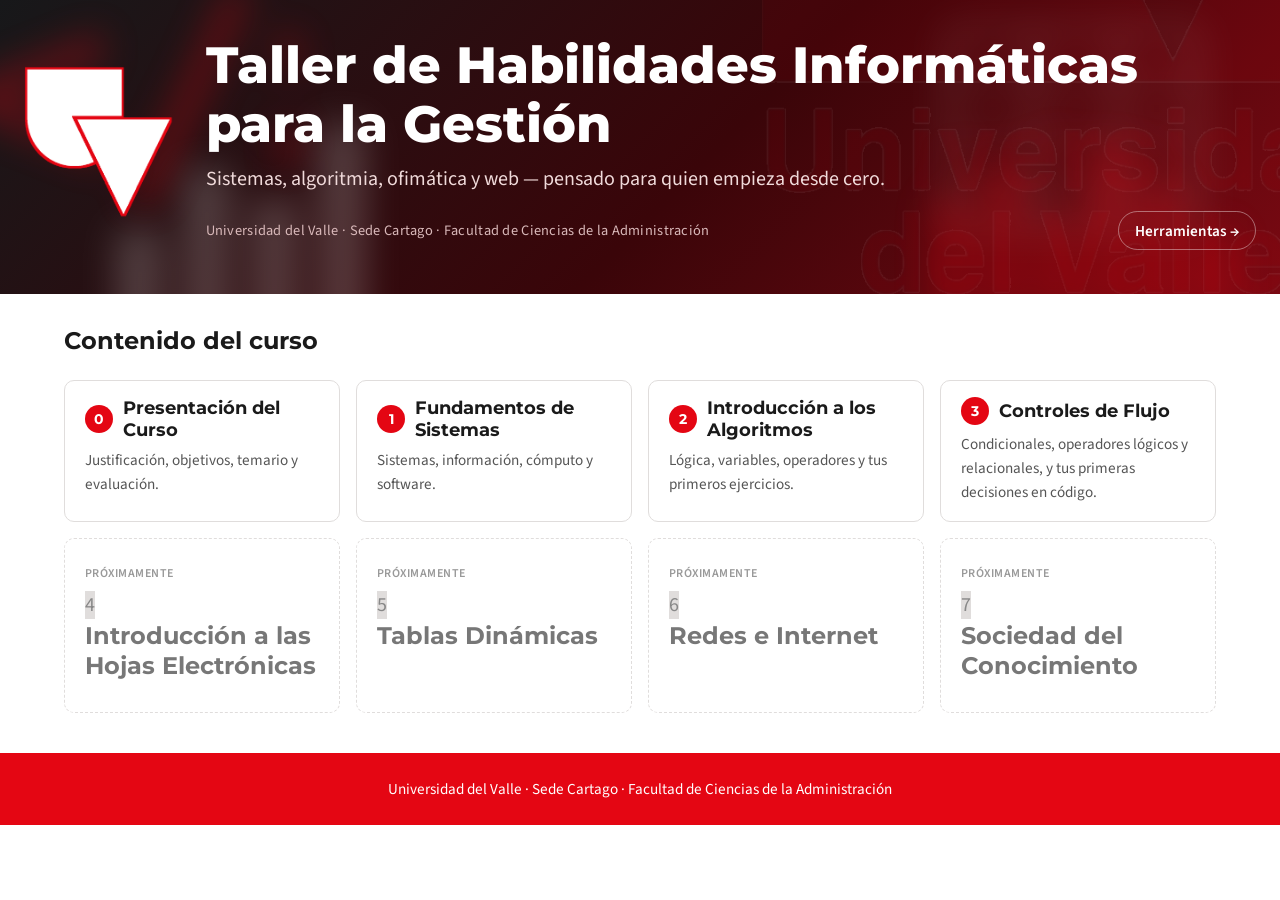
<file: index.html>
<!DOCTYPE html>
<html lang="es">
<head>
  <meta charset="UTF-8">
  <meta name="viewport" content="width=device-width, initial-scale=1.0">
  <title>Taller de Habilidades Informáticas para la Gestión</title>
  <link rel="stylesheet" href="assets/css/base.css">
  <link rel="stylesheet" href="assets/css/portada.css">
</head>
<body>

  <section class="hero">
    <div class="hero-fondo" aria-hidden="true">
      <img class="marca-agua" src="assets/img/logoUV_transparente.png" alt="">

      <svg class="forma forma-codigo" viewBox="0 0 200 200" xmlns="http://www.w3.org/2000/svg">
        <text x="0" y="140" font-family="ui-monospace, monospace" font-weight="700" font-size="150" fill="currentColor">&lt;/&gt;</text>
      </svg>

      <svg class="forma forma-hoja" viewBox="0 0 200 160" xmlns="http://www.w3.org/2000/svg">
        <rect x="5" y="5" width="190" height="150" rx="6" fill="none" stroke="currentColor" stroke-width="6"/>
        <line x1="5" y1="45" x2="195" y2="45" stroke="currentColor" stroke-width="5"/>
        <line x1="5" y1="85" x2="195" y2="85" stroke="currentColor" stroke-width="5"/>
        <line x1="5" y1="125" x2="195" y2="125" stroke="currentColor" stroke-width="5"/>
        <line x1="70" y1="5" x2="70" y2="155" stroke="currentColor" stroke-width="5"/>
        <line x1="135" y1="5" x2="135" y2="155" stroke="currentColor" stroke-width="5"/>
      </svg>

      <svg class="forma forma-datos" viewBox="0 0 200 160" xmlns="http://www.w3.org/2000/svg">
        <rect x="10" y="90" width="30" height="70" fill="currentColor"/>
        <rect x="55" y="50" width="30" height="110" fill="currentColor"/>
        <rect x="100" y="70" width="30" height="90" fill="currentColor"/>
        <rect x="145" y="20" width="30" height="140" fill="currentColor"/>
      </svg>

      <svg class="forma forma-ciudad" viewBox="0 0 400 180" xmlns="http://www.w3.org/2000/svg">
        <rect x="10" y="70" width="40" height="110" fill="currentColor"/>
        <rect x="60" y="40" width="40" height="140" fill="currentColor"/>
        <rect x="110" y="90" width="40" height="90" fill="currentColor"/>
        <rect x="160" y="20" width="40" height="160" fill="currentColor"/>
        <rect x="210" y="60" width="40" height="120" fill="currentColor"/>
        <rect x="260" y="100" width="40" height="80" fill="currentColor"/>
        <circle cx="30" cy="30" r="6" fill="currentColor"/>
        <circle cx="130" cy="15" r="6" fill="currentColor"/>
        <circle cx="230" cy="30" r="6" fill="currentColor"/>
        <line x1="30" y1="30" x2="130" y2="15" stroke="currentColor" stroke-width="2"/>
        <line x1="130" y1="15" x2="230" y2="30" stroke="currentColor" stroke-width="2"/>
      </svg>
    </div>

    <div class="hero-contenido">
      <img class="logo-inicio" src="assets/img/logoUV_silueta.png" alt="Universidad del Valle">
      <div class="hero-texto">
        <h1>Taller de Habilidades Informáticas para la Gestión</h1>
        <p class="subtitulo">Sistemas, algoritmia, ofimática y web — pensado para quien empieza desde cero.</p>
        <div class="fila-institucion">
          <p class="institucion">Universidad del Valle · Sede Cartago · Facultad de Ciencias de la Administración</p>
          <a class="enlace-herramientas" href="herramientas/index.html">Herramientas &rarr;</a>
        </div>
      </div>
    </div>
  </section>

  <section class="modulos-seccion">
    <h2>Contenido del curso</h2>
    <div class="rejilla-modulos">
      <a class="tarjeta-modulo" href="modulos/00-presentacion/index.html">
        <div class="fila-titulo">
          <span class="numero-modulo">0</span>
          <h3>Presentación del Curso</h3>
        </div>
        <p>Justificación, objetivos, temario y evaluación.</p>
      </a>
      <a class="tarjeta-modulo" href="modulos/01-fundamentos/index.html">
        <div class="fila-titulo">
          <span class="numero-modulo">1</span>
          <h3>Fundamentos de Sistemas</h3>
        </div>
        <p>Sistemas, información, cómputo y software.</p>
      </a>
      <a class="tarjeta-modulo" href="modulos/02-algoritmia/index.html">
        <div class="fila-titulo">
          <span class="numero-modulo">2</span>
          <h3>Introducción a los Algoritmos</h3>
        </div>
        <p>Lógica, variables, operadores y tus primeros ejercicios.</p>
      </a>
      <a class="tarjeta-modulo" href="modulos/03-controles-flujo/index.html">
        <div class="fila-titulo">
          <span class="numero-modulo">3</span>
          <h3>Controles de Flujo</h3>
        </div>
        <p>Condicionales, operadores lógicos y relacionales, y tus primeras decisiones en código.</p>
      </a>
      <div class="tarjeta-modulo-proximamente">
        <span class="etiqueta-proximamente">Próximamente</span>
        <div class="fila-titulo">
          <span class="numero-modulo">4</span>
          <h3>Introducción a las Hojas Electrónicas</h3>
        </div>
      </div>
      <div class="tarjeta-modulo-proximamente">
        <span class="etiqueta-proximamente">Próximamente</span>
        <div class="fila-titulo">
          <span class="numero-modulo">5</span>
          <h3>Tablas Dinámicas</h3>
        </div>
      </div>
      <div class="tarjeta-modulo-proximamente">
        <span class="etiqueta-proximamente">Próximamente</span>
        <div class="fila-titulo">
          <span class="numero-modulo">6</span>
          <h3>Redes e Internet</h3>
        </div>
      </div>
      <div class="tarjeta-modulo-proximamente">
        <span class="etiqueta-proximamente">Próximamente</span>
        <div class="fila-titulo">
          <span class="numero-modulo">7</span>
          <h3>Sociedad del Conocimiento</h3>
        </div>
      </div>
      <!-- Los próximos módulos se agregan aquí como nuevas tarjetas -->
    </div>
  </section>

  <footer class="footer-institucional">
    <div class="contenedor">
      Universidad del Valle · Sede Cartago · Facultad de Ciencias de la Administración
    </div>
  </footer>

</body>
</html>
</file>
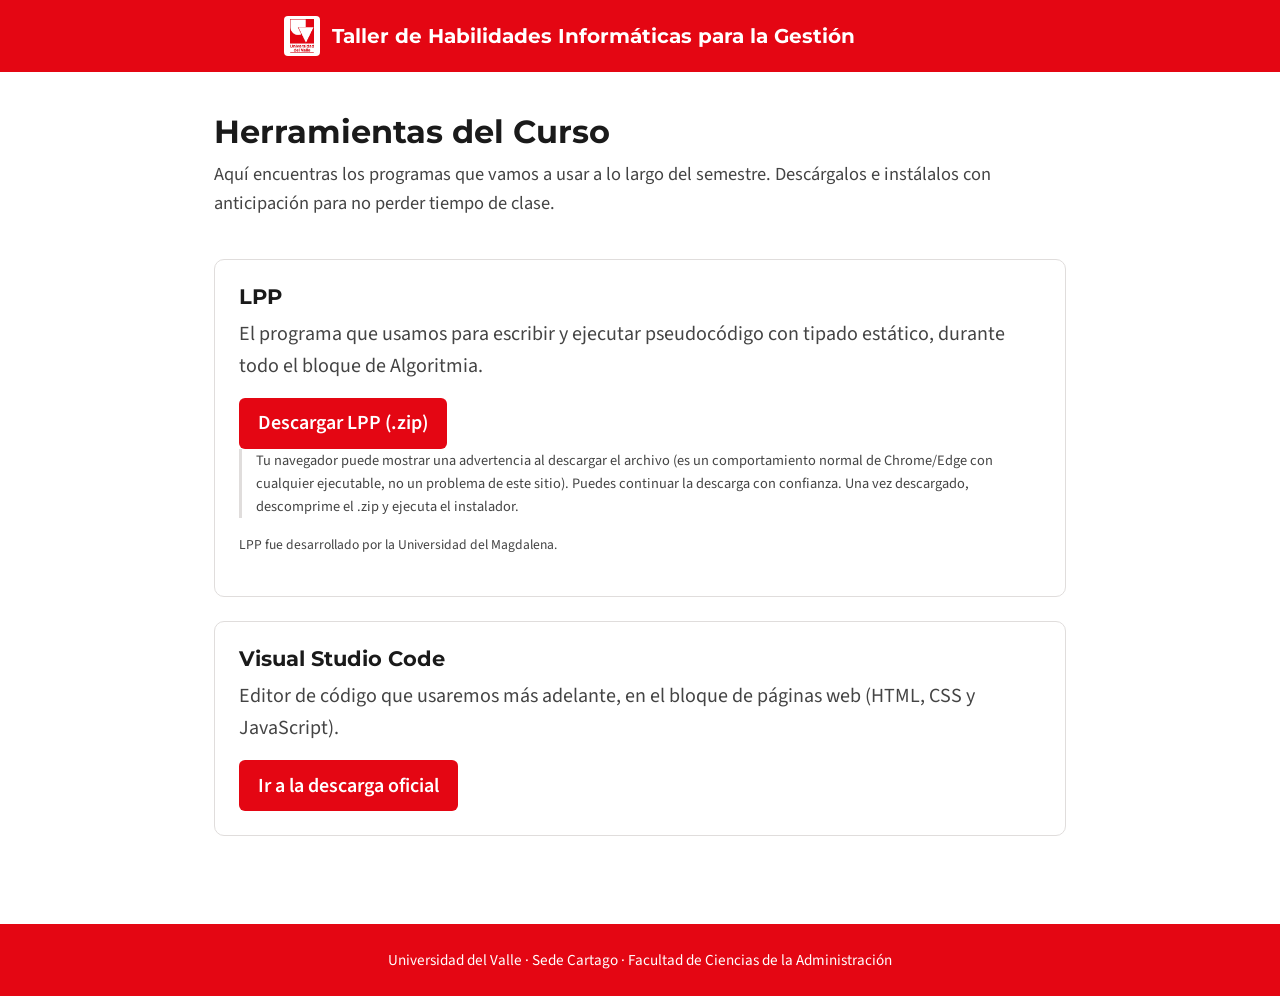
<file: herramientas/index.html>
<!DOCTYPE html>
<html lang="es">
<head>
  <meta charset="UTF-8">
  <meta name="viewport" content="width=device-width, initial-scale=1.0">
  <title>Herramientas · Taller de Habilidades Informáticas</title>
  <link rel="stylesheet" href="../assets/css/base.css">
  <link rel="stylesheet" href="../assets/css/herramientas.css">
</head>
<body>

  <header class="header-herramientas">
    <div class="contenedor">
      <a class="marca" href="../index.html">
        <img class="logo" src="../assets/img/logoUV_Oficial_Rojo.jpg" alt="Universidad del Valle">
        <span>Taller de Habilidades Informáticas para la Gestión</span>
      </a>
    </div>
  </header>

  <main class="herramientas">
    <h1>Herramientas del Curso</h1>
    <p class="intro">Aquí encuentras los programas que vamos a usar a lo largo del semestre. Descárgalos e instálalos con anticipación para no perder tiempo de clase.</p>

    <div class="tarjeta-herramienta">
      <h2>LPP</h2>
      <p>El programa que usamos para escribir y ejecutar pseudocódigo con tipado estático, durante todo el bloque de Algoritmia.</p>
      <a class="boton-descarga" href="../herramientas/LPP.zip" download>Descargar LPP (.zip)</a>
      <p class="nota-herramienta">
        Tu navegador puede mostrar una advertencia al descargar el archivo (es un comportamiento normal de Chrome/Edge con cualquier ejecutable, no un problema de este sitio). Puedes continuar la descarga con confianza. Una vez descargado, descomprime el .zip y ejecuta el instalador.
      </p>
      <p class="credito-herramienta">LPP fue desarrollado por la Universidad del Magdalena.</p>
    </div>

    <div class="tarjeta-herramienta">
      <h2>Visual Studio Code</h2>
      <p>Editor de código que usaremos más adelante, en el bloque de páginas web (HTML, CSS y JavaScript).</p>
      <a class="boton-descarga" href="https://code.visualstudio.com/download" target="_blank" rel="noopener">Ir a la descarga oficial</a>
    </div>

    <!-- Próximas herramientas (Excel, navegadores, etc.) se agregan aquí como nuevas .tarjeta-herramienta -->
  </main>

  <footer class="footer-institucional" style="background: var(--color-rojo); color:#fff; padding:1.5rem 0; text-align:center; font-size:0.95rem;">
    Universidad del Valle · Sede Cartago · Facultad de Ciencias de la Administración
  </footer>

</body>
</html>
</file>
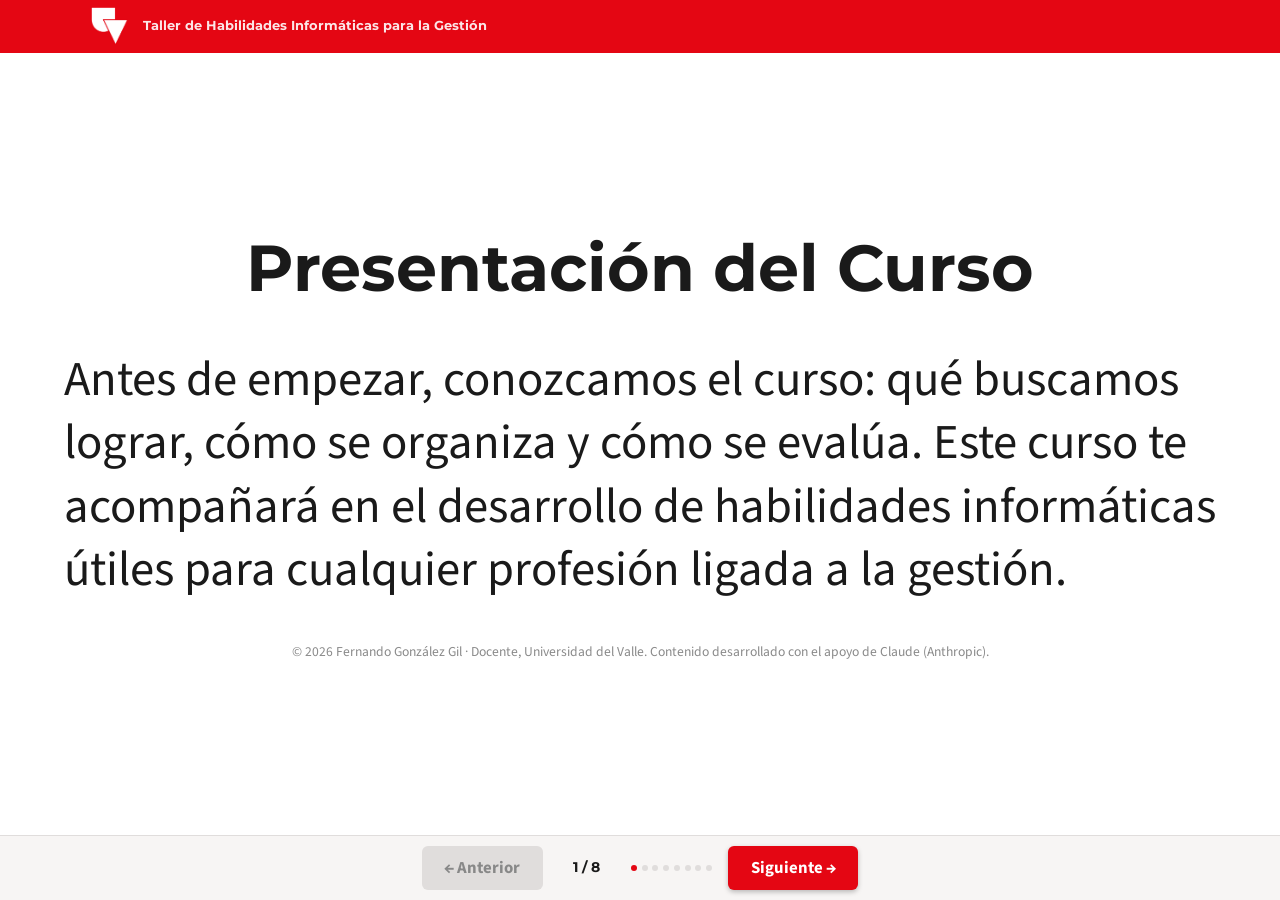
<file: modulos/00-presentacion/index.html>
<!DOCTYPE html>
<html lang="es">
<head>
  <meta charset="UTF-8">
  <meta name="viewport" content="width=device-width, initial-scale=1.0">
  <title>Presentación del Curso · Taller de Habilidades Informáticas</title>
  <link rel="stylesheet" href="../../assets/css/base.css">
  <link rel="stylesheet" href="../../assets/css/components.css">
  <link rel="stylesheet" href="../../assets/css/diapositivas.css">
</head>
<body>

  <header class="header-institucional">
    <div class="contenedor">
      <a class="marca" href="../../index.html">
        <img class="logo" src="../../assets/img/logoUV_silueta.png" alt="Universidad del Valle">
        <span class="nombre-curso">Taller de Habilidades Informáticas para la Gestión</span>
      </a>
    </div>
  </header>

  <div class="escenario">
    <!-- Las diapositivas se insertan aquí dinámicamente -->
  </div>

  <div class="barra-navegacion-contenedor">
    <!-- La barra de navegación (profundizar/anterior/siguiente/puntos) se inserta aquí -->
  </div>

  <script src="../../assets/js/core/motor-diapositivas.js"></script>
</body>
</html>
</file>
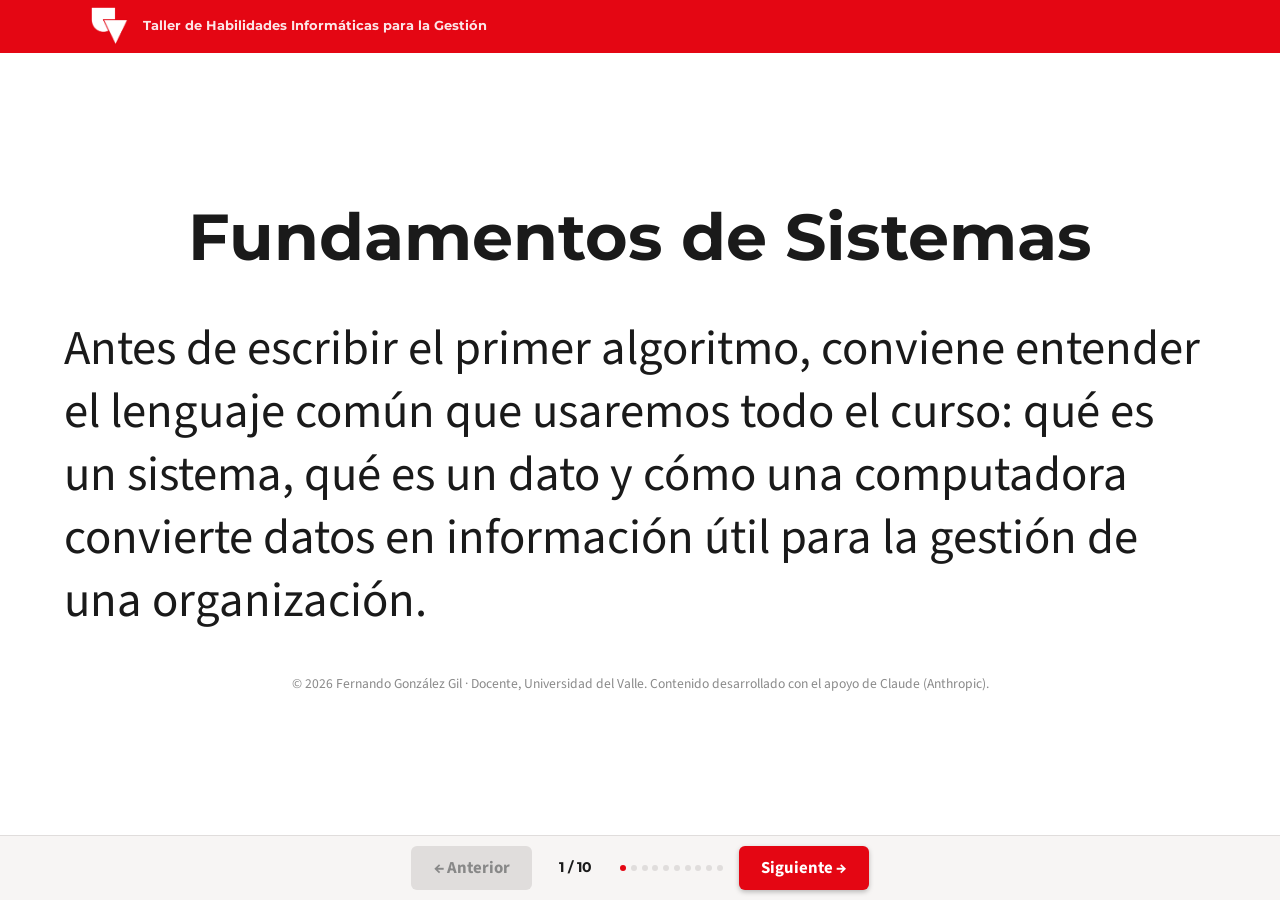
<file: modulos/01-fundamentos/index.html>
<!DOCTYPE html>
<html lang="es">
<head>
  <meta charset="UTF-8">
  <meta name="viewport" content="width=device-width, initial-scale=1.0">
  <title>Fundamentos de Sistemas · Taller de Habilidades Informáticas</title>
  <link rel="stylesheet" href="../../assets/css/base.css">
  <link rel="stylesheet" href="../../assets/css/components.css">
  <link rel="stylesheet" href="../../assets/css/diapositivas.css">
</head>
<body>

  <header class="header-institucional">
    <div class="contenedor">
      <a class="marca" href="../../index.html">
        <img class="logo" src="../../assets/img/logoUV_silueta.png" alt="Universidad del Valle">
        <span class="nombre-curso">Taller de Habilidades Informáticas para la Gestión</span>
      </a>
    </div>
  </header>

  <div class="escenario">
    <!-- Las diapositivas se insertan aquí dinámicamente -->
  </div>

  <div class="barra-navegacion-contenedor">
    <!-- La barra de navegación (profundizar/anterior/siguiente/puntos) se inserta aquí -->
  </div>

  <script src="../../assets/js/core/motor-diapositivas.js"></script>
</body>
</html>
</file>
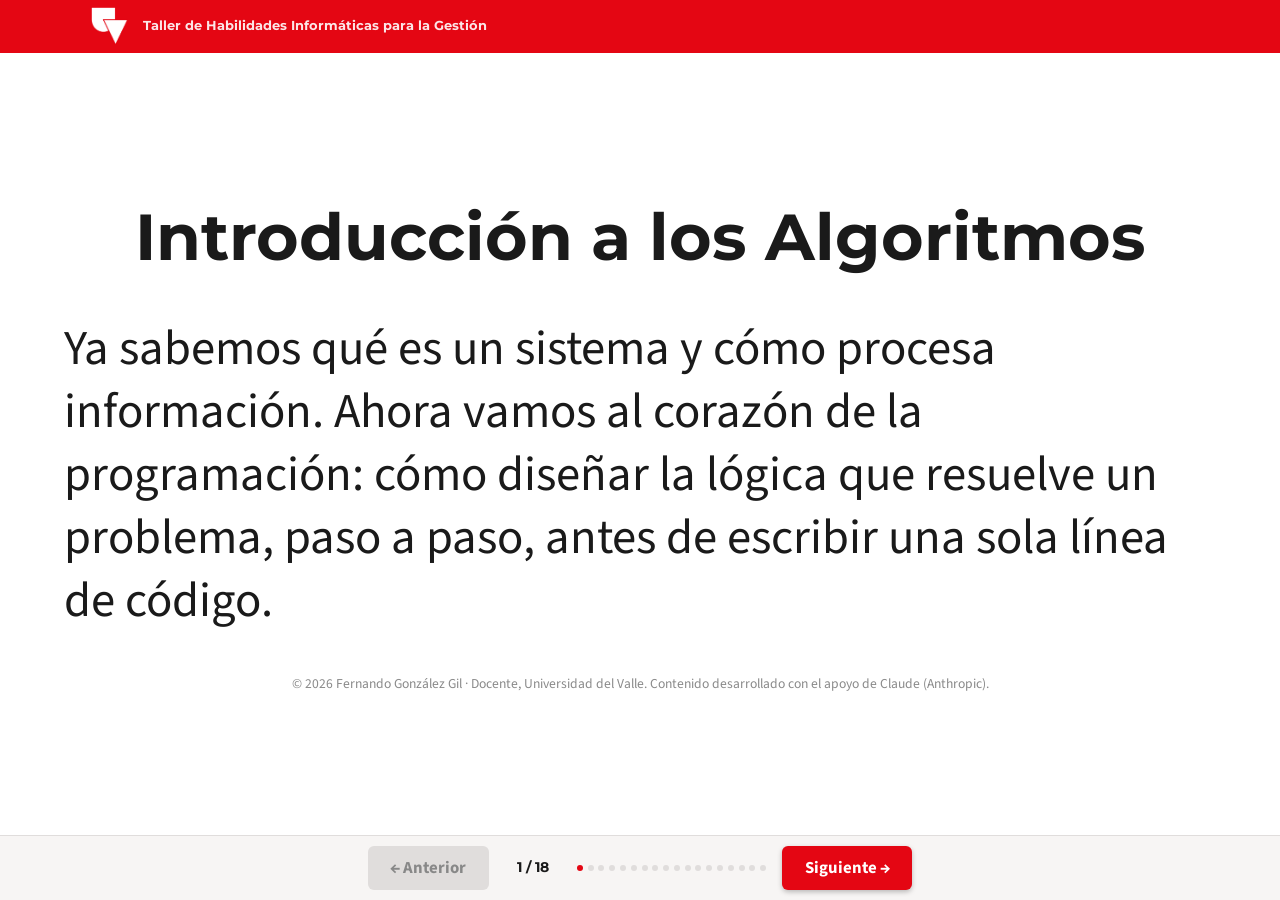
<file: modulos/02-algoritmia/index.html>
<!DOCTYPE html>
<html lang="es">
<head>
  <meta charset="UTF-8">
  <meta name="viewport" content="width=device-width, initial-scale=1.0">
  <title>Introducción a los Algoritmos · Taller de Habilidades Informáticas</title>
  <link rel="stylesheet" href="../../assets/css/base.css">
  <link rel="stylesheet" href="../../assets/css/components.css">
  <link rel="stylesheet" href="../../assets/css/diapositivas.css">
</head>
<body>

  <header class="header-institucional">
    <div class="contenedor">
      <a class="marca" href="../../index.html">
        <img class="logo" src="../../assets/img/logoUV_silueta.png" alt="Universidad del Valle">
        <span class="nombre-curso">Taller de Habilidades Informáticas para la Gestión</span>
      </a>
    </div>
  </header>

  <div class="escenario">
    <!-- Las diapositivas se insertan aquí dinámicamente -->
  </div>

  <div class="barra-navegacion-contenedor">
    <!-- La barra de navegación (profundizar/anterior/siguiente/puntos) se inserta aquí -->
  </div>

  <script src="../../assets/js/core/motor-diapositivas.js"></script>
</body>
</html>
</file>
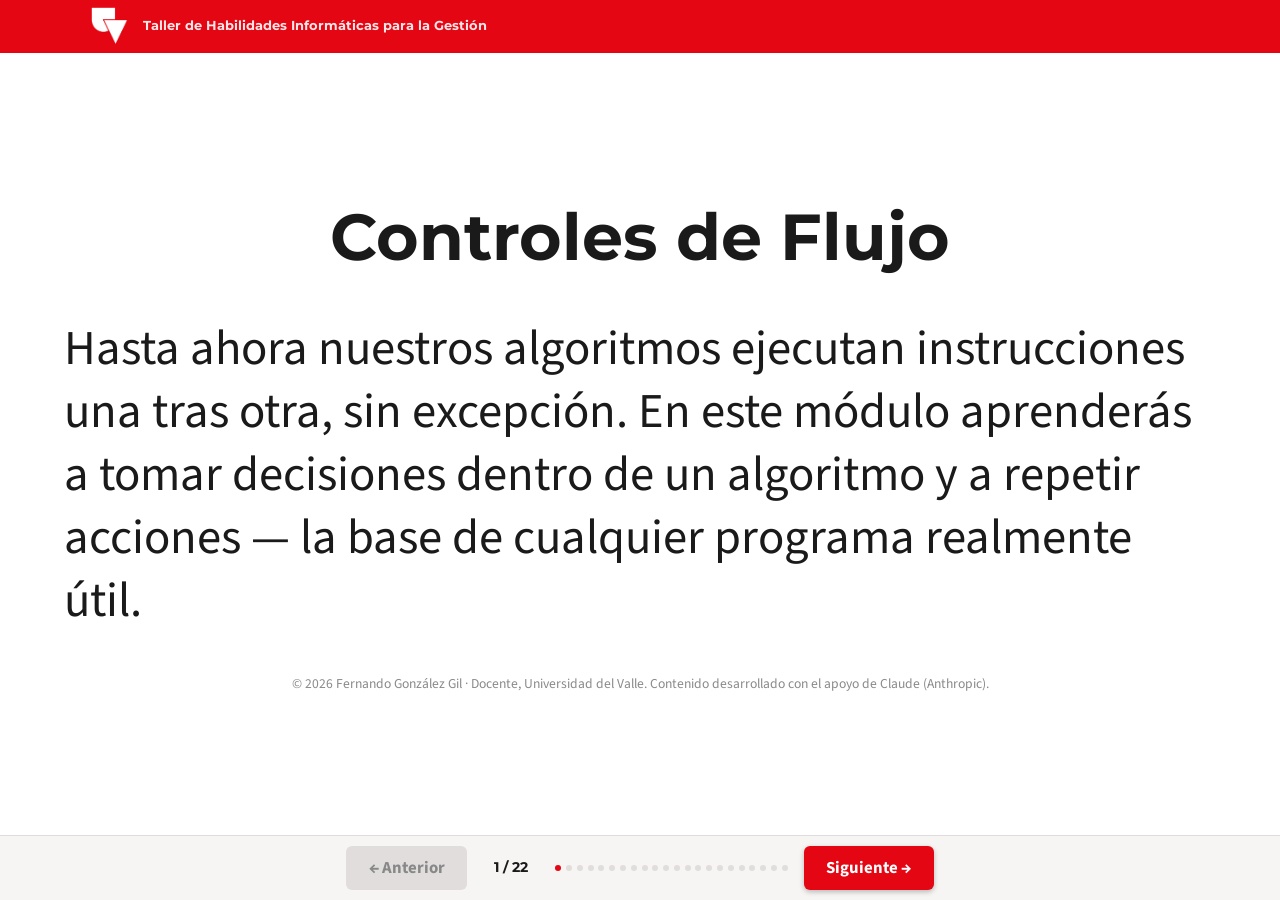
<file: modulos/03-controles-flujo/index.html>
<!DOCTYPE html>
<html lang="es">
<head>
  <meta charset="UTF-8">
  <meta name="viewport" content="width=device-width, initial-scale=1.0">
  <title>Controles de Flujo · Taller de Habilidades Informáticas</title>
  <link rel="stylesheet" href="../../assets/css/base.css">
  <link rel="stylesheet" href="../../assets/css/components.css">
  <link rel="stylesheet" href="../../assets/css/diapositivas.css">
</head>
<body>

  <header class="header-institucional">
    <div class="contenedor">
      <a class="marca" href="../../index.html">
        <img class="logo" src="../../assets/img/logoUV_silueta.png" alt="Universidad del Valle">
        <span class="nombre-curso">Taller de Habilidades Informáticas para la Gestión</span>
      </a>
    </div>
  </header>

  <div class="escenario">
    <!-- Las diapositivas se insertan aquí dinámicamente -->
  </div>

  <div class="barra-navegacion-contenedor">
    <!-- La barra de navegación (profundizar/anterior/siguiente/puntos) se inserta aquí -->
  </div>

  <script src="../../assets/js/core/motor-diapositivas.js"></script>
</body>
</html>
</file>
<file: assets/css/base.css>
/* ============================================
   BASE.CSS
   Variables institucionales, reset y tipografía
   ============================================ */

@import url('https://fonts.googleapis.com/css2?family=Montserrat:wght@700;800&family=Source+Sans+3:wght@400;600&display=swap');

:root {
  /* Colores institucionales */
  --color-rojo: #E40613;
  --color-rojo-oscuro: #A80410;
  --color-texto: #1A1A1A;
  --color-fondo: #FFFFFF;
  --color-fondo-secundario: #F7F5F4;
  --color-borde: #E0DDDC;

  /* Tipografía */
  --fuente-titulos: 'Montserrat', sans-serif;
  --fuente-cuerpo: 'Source Sans 3', sans-serif;
  --fuente-codigo: ui-monospace, 'Courier New', monospace;

  /* Layout */
  --ancho-contenido: 760px;
}

* {
  box-sizing: border-box;
}

html {
  scroll-behavior: smooth;
}

body {
  margin: 0;
  font-family: var(--fuente-cuerpo);
  font-size: 1.25rem;
  line-height: 1.6;
  color: var(--color-texto);
  background: var(--color-fondo);
}

h1, h2, h3 {
  font-family: var(--fuente-titulos);
  font-weight: 700;
  line-height: 1.25;
  margin: 0 0 0.6em 0;
}

h1 { font-size: 2.5rem; }
h2 { font-size: 2rem; }
h3 { font-size: 1.5rem; }

p {
  margin: 0 0 1em 0;
}

a {
  color: var(--color-rojo);
}

a:hover {
  color: var(--color-rojo-oscuro);
}

button {
  font-family: inherit;
  font-size: inherit;
  cursor: pointer;
}

/* Utilidad de ancho de contenido, reutilizada por header/main/footer */
.contenedor {
  max-width: var(--ancho-contenido);
  margin: 0 auto;
  padding: 0 1.5rem;
}

/* Visible focus para accesibilidad de teclado */
a:focus-visible,
button:focus-visible {
  outline: 3px solid var(--color-rojo-oscuro);
  outline-offset: 2px;
}

@media (prefers-reduced-motion: reduce) {
  html {
    scroll-behavior: auto;
  }
  * {
    transition: none !important;
  }
}
</file>
<file: assets/css/portada.css>
/* ============================================
   PORTADA.CSS
   Estilo exclusivo de la página de inicio (index.html).
   Deliberadamente más expresivo que diapositivas.css —
   la portada es la carta de presentación del sitio;
   el contenido interno prioriza legibilidad para proyección.
   No se carga en ninguna página de módulo.
   ============================================ */

body {
  margin: 0;
}

/* ---------- Hero ---------- */
.hero {
  position: relative;
  overflow: hidden;
  background: linear-gradient(135deg, #17181A 0%, #3A0509 55%, #7A0912 100%);
  color: #fff;
  padding: 2.25rem 1.5rem 2.75rem 1.5rem;
}

.hero-fondo {
  position: absolute;
  inset: 0;
  overflow: hidden;
  pointer-events: none;
}

/* Marca de agua institucional: nítida, muy transparente, sin difuminar */
.marca-agua {
  position: absolute;
  right: -8%;
  bottom: -12%;
  width: 55vw;
  max-width: 620px;
  opacity: 0.07;
}

/* Formas temáticas difuminadas: programación, hoja de cálculo, datos, ciudad inteligente */
.forma {
  position: absolute;
  filter: blur(18px);
  opacity: 0.35;
}

.forma-codigo {
  top: -60px;
  left: -40px;
  width: 340px;
  color: #E40613;
}

.forma-hoja {
  top: 8%;
  right: 6%;
  width: 260px;
  color: #ffffff;
  opacity: 0.18;
}

.forma-datos {
  bottom: -40px;
  left: 8%;
  width: 300px;
  color: #ffffff;
  opacity: 0.2;
}

.forma-ciudad {
  bottom: -20px;
  right: -60px;
  width: 420px;
  color: #E40613;
  opacity: 0.28;
}

.hero-contenido {
  position: relative;
  z-index: 1;
  max-width: 1300px;
  margin: 0 auto;
  display: flex;
  align-items: center;
  gap: 2rem;
  text-align: left;
}

.hero-contenido .logo-inicio {
  height: clamp(120px, 12vw, 210px);
  flex: 0 0 auto;
}

.hero-texto {
  flex: 1 1 auto;
}

.hero-contenido h1 {
  font-family: var(--fuente-titulos);
  font-weight: 800;
  font-size: clamp(1.9rem, 2.4vw + 1.3rem, 3.2rem);
  margin: 0 0 0.6rem 0;
  line-height: 1.15;
}

.hero-contenido .subtitulo {
  font-size: clamp(1rem, 0.8vw + 0.85rem, 1.25rem);
  color: #F0DADA;
  margin: 0;
}

.hero-contenido .institucion {
  margin: 0;
  font-size: 0.9rem;
  color: #D9B9BA;
  letter-spacing: 0.02em;
}

.fila-institucion {
  display: flex;
  align-items: center;
  justify-content: space-between;
  flex-wrap: wrap;
  gap: 0.75rem;
  margin-top: 1rem;
}

.enlace-herramientas {
  flex: 0 0 auto;
  color: #fff;
  text-decoration: none;
  font-weight: 600;
  font-size: 0.95rem;
  border: 1px solid rgba(255,255,255,0.4);
  border-radius: 20px;
  padding: 0.4rem 1rem;
}

.enlace-herramientas:hover {
  border-color: #fff;
  background: rgba(255,255,255,0.1);
}

/* ---------- Listado de módulos ---------- */
.modulos-seccion {
  max-width: 1200px;
  margin: 0 auto;
  padding: 2rem 1.5rem 2.5rem 1.5rem;
}

.modulos-seccion h2 {
  font-family: var(--fuente-titulos);
  font-size: 1.5rem;
  color: var(--color-texto);
  margin-bottom: 1.5rem;
}

.rejilla-modulos {
  display: grid;
  grid-template-columns: repeat(auto-fill, minmax(230px, 1fr));
  gap: 1rem;
}

.tarjeta-modulo {
  display: block;
  text-decoration: none;
  color: var(--color-texto);
  background: #fff;
  border: 1px solid var(--color-borde);
  border-radius: 10px;
  padding: 1rem 1.25rem;
  transition: border-color 0.15s ease, transform 0.15s ease;
}

.tarjeta-modulo:hover {
  border-color: var(--color-rojo);
  transform: translateY(-3px);
}

.tarjeta-modulo-proximamente {
  display: block;
  background: transparent;
  border: 1px dashed var(--color-borde);
  border-radius: 10px;
  padding: 1rem 1.25rem;
  color: #888;
}

.tarjeta-modulo-proximamente .numero-modulo {
  background: #E0DDDC;
}

.tarjeta-modulo-proximamente h3 {
  color: #777;
}

.etiqueta-proximamente {
  display: inline-block;
  font-size: 0.75rem;
  font-weight: 600;
  color: #999;
  text-transform: uppercase;
  letter-spacing: 0.04em;
  margin-bottom: 0.4rem;
}

.tarjeta-modulo .numero-modulo {
  display: inline-flex;
  align-items: center;
  justify-content: center;
  flex: 0 0 auto;
  background: var(--color-rojo);
  color: #fff;
  font-family: var(--fuente-titulos);
  font-weight: 700;
  font-size: 0.85rem;
  width: 28px;
  height: 28px;
  border-radius: 50%;
}

.tarjeta-modulo .fila-titulo {
  display: flex;
  align-items: center;
  gap: 0.65rem;
  margin-bottom: 0.4rem;
}

.tarjeta-modulo h3 {
  font-family: var(--fuente-titulos);
  font-size: 1.1rem;
  margin: 0;
  color: var(--color-texto);
}

.tarjeta-modulo p {
  font-size: 0.95rem;
  color: #555;
  margin: 0;
}

@media (max-width: 600px) {
  .hero {
    padding: 2.5rem 1.25rem 3rem 1.25rem;
  }
  .marca-agua {
    width: 80vw;
  }
  .enlace-herramientas {
    font-size: 0.85rem;
    padding: 0.3rem 0.8rem;
  }
  .fila-institucion {
    justify-content: center;
  }
  .hero-contenido {
    flex-direction: column;
    text-align: center;
  }
  .hero-contenido .logo-inicio {
    height: 80px;
  }
}

/* ---------- Footer institucional (propio de la portada) ---------- */
.footer-institucional {
  background: var(--color-rojo);
  color: #fff;
  padding: 1.5rem 0;
  font-size: 0.95rem;
  text-align: center;
}
</file>
<file: assets/css/herramientas.css>
/* ============================================
   HERRAMIENTAS.CSS
   Página de recursos descargables del curso.
   ============================================ */

body {
  margin: 0;
}

.header-herramientas {
  background: var(--color-rojo);
  padding: 1rem 0;
}

.header-herramientas .contenedor {
  display: flex;
  align-items: center;
  gap: 1rem;
}

.header-herramientas a.marca {
  display: flex;
  align-items: center;
  gap: 0.75rem;
  text-decoration: none;
  color: #fff;
  font-family: var(--fuente-titulos);
  font-weight: 700;
}

.header-herramientas img.logo {
  height: 40px;
  background: #fff;
  padding: 3px 6px;
  border-radius: 4px;
}

main.herramientas {
  max-width: 900px;
  margin: 0 auto;
  padding: 2.5rem 1.5rem 4rem 1.5rem;
}

main.herramientas h1 {
  font-family: var(--fuente-titulos);
  font-size: 2rem;
  margin-bottom: 0.5rem;
}

main.herramientas > p.intro {
  font-size: 1.15rem;
  color: #444;
  margin-bottom: 2.5rem;
}

.tarjeta-herramienta {
  border: 1px solid var(--color-borde);
  border-radius: 10px;
  padding: 1.5rem;
  margin-bottom: 1.5rem;
}

.tarjeta-herramienta h2 {
  font-family: var(--fuente-titulos);
  font-size: 1.3rem;
  margin: 0 0 0.5rem 0;
}

.tarjeta-herramienta p {
  margin: 0 0 1rem 0;
  color: #444;
}

.boton-descarga {
  display: inline-block;
  background: var(--color-rojo);
  color: #fff;
  text-decoration: none;
  font-weight: 600;
  padding: 0.6rem 1.2rem;
  border-radius: 6px;
}

.boton-descarga:hover {
  background: var(--color-rojo-oscuro);
}

.nota-herramienta {
  margin-top: 1rem;
  font-size: 0.9rem;
  color: #666;
  border-left: 3px solid var(--color-borde);
  padding-left: 0.85rem;
}

.credito-herramienta {
  font-size: 0.85rem;
  color: #888;
  margin-top: 0.5rem;
}
</file>
<file: assets/css/components.css>
/* ============================================
   COMPONENTS.CSS
   Header, footer, bloques de concepto, acordeón,
   bloque de ejercicio, navegación entre módulos
   ============================================ */

/* ---------- Header institucional ---------- */
.header-institucional {
  background: var(--color-rojo);
  padding: 1rem 0;
}

.header-institucional .contenedor {
  display: flex;
  align-items: center;
  gap: 1.25rem;
}

.header-institucional img.logo {
  height: 48px;
  width: auto;
  background: #fff;
  padding: 4px 8px;
  border-radius: 4px;
}

.header-institucional .nombre-curso {
  color: #fff;
  font-family: var(--fuente-titulos);
  font-weight: 700;
  font-size: 1.1rem;
  line-height: 1.3;
}

/* ---------- Barra de módulo ---------- */
.barra-modulo {
  background: var(--color-fondo-secundario);
  border-bottom: 1px solid var(--color-borde);
  padding: 0.75rem 0;
}

.barra-modulo .contenedor {
  font-family: var(--fuente-titulos);
  font-weight: 700;
  color: var(--color-rojo);
  font-size: 1rem;
  letter-spacing: 0.02em;
}

/* ---------- Contenido principal ---------- */
main {
  padding: 2.5rem 0 3.5rem 0;
}

.introduccion {
  font-size: 1.35rem;
  color: var(--color-texto);
  margin-bottom: 2.5rem;
}

/* ---------- Bloque de concepto ---------- */
.bloque-concepto {
  margin-bottom: 2.5rem;
  padding-bottom: 2.5rem;
  border-bottom: 1px solid var(--color-borde);
}

.bloque-concepto:last-child {
  border-bottom: none;
}

.bloque-concepto .esencial {
  font-size: 1.25rem;
}

/* ---------- Acordeón "Profundizar" ---------- */
.acordeon-boton {
  display: flex;
  align-items: center;
  gap: 0.5rem;
  background: none;
  border: none;
  color: var(--color-rojo);
  font-weight: 600;
  font-size: 1.05rem;
  padding: 0.4rem 0;
  margin-top: 0.5rem;
}

.acordeon-boton:hover {
  color: var(--color-rojo-oscuro);
}

.acordeon-icono {
  display: inline-block;
  transition: transform 0.2s ease;
  font-size: 0.85em;
}

.acordeon-boton[aria-expanded="true"] .acordeon-icono {
  transform: rotate(90deg);
}

.acordeon-contenido {
  overflow: hidden;
  max-height: 0;
  transition: max-height 0.25s ease;
}

.acordeon-contenido.abierto {
  max-height: 800px;
}

.acordeon-cuerpo {
  background: var(--color-fondo-secundario);
  border-left: 4px solid var(--color-rojo);
  padding: 1rem 1.25rem;
  margin-top: 0.75rem;
  font-size: 1.1rem;
}

/* ---------- Bloque de ejercicio (Análisis / Diseño / Implementación) ---------- */
.bloque-ejercicio {
  background: var(--color-fondo-secundario);
  border: 1px solid var(--color-borde);
  border-radius: 4px;
  padding: 1.5rem;
  margin-top: 2rem;
}

.bloque-ejercicio h3 {
  color: var(--color-rojo);
  font-size: 1.15rem;
  margin-bottom: 0.75rem;
}

.paso-ejercicio {
  margin-bottom: 1.5rem;
}

.paso-ejercicio:last-child {
  margin-bottom: 0;
}

.paso-ejercicio .etiqueta-paso {
  font-family: var(--fuente-titulos);
  font-weight: 700;
  font-size: 0.95rem;
  text-transform: none;
  color: var(--color-texto);
  margin-bottom: 0.4rem;
}

pre.codigo {
  background: #fff;
  border-left: 4px solid var(--color-rojo);
  padding: 1rem 1.25rem;
  font-family: var(--fuente-codigo);
  font-size: 1.05rem;
  overflow-x: auto;
  margin: 0;
  white-space: pre;
}

/* ---------- Navegación entre módulos ---------- */
.navegacion-modulos {
  display: flex;
  justify-content: space-between;
  margin-top: 3rem;
  padding-top: 1.5rem;
  border-top: 2px solid var(--color-borde);
}

.navegacion-modulos a {
  font-family: var(--fuente-titulos);
  font-weight: 700;
  text-decoration: none;
}

/* ---------- Footer institucional ---------- */
.footer-institucional {
  background: var(--color-rojo);
  color: #fff;
  padding: 1.5rem 0;
  font-size: 0.95rem;
}

.footer-institucional .contenedor {
  text-align: center;
}

/* ---------- Quiz de opción múltiple (interactivo) ---------- */
.pregunta-quiz {
  margin-bottom: 1.75rem;
  text-align: left;
}

.enunciado-quiz {
  font-weight: 600;
  margin-bottom: 0.6rem;
}

.opciones-quiz {
  display: flex;
  flex-wrap: wrap;
  gap: 0.6rem;
}

.opcion-quiz {
  background: var(--color-fondo-secundario);
  border: 2px solid var(--color-borde);
  border-radius: 6px;
  padding: 0.6rem 1rem;
  font-family: var(--fuente-codigo);
  font-size: 0.95em;
}

.opcion-quiz:hover:not(:disabled) {
  border-color: var(--color-rojo);
}

.opcion-quiz:disabled {
  cursor: default;
}

.opcion-quiz.correcta {
  background: #E7F6EC;
  border-color: #2E7D42;
  color: #205C31;
}

.opcion-quiz.incorrecta {
  background: #FBE9E9;
  border-color: var(--color-rojo);
  color: var(--color-rojo-oscuro);
}

.feedback-quiz {
  margin-top: 0.5rem;
  font-weight: 600;
}

.feedback-correcta {
  color: #205C31;
}

.feedback-incorrecta {
  color: var(--color-rojo-oscuro);
}

/* ---------- Evaluación numérica (interactiva) ---------- */
.lista-evaluacion {
  text-align: left;
}

.fila-evaluacion {
  display: flex;
  align-items: center;
  gap: 0.75rem;
  flex-wrap: wrap;
  margin-bottom: 0.9rem;
}

.enunciado-eval {
  font-family: var(--fuente-codigo);
  min-width: 220px;
}

.input-eval {
  width: 6rem;
  padding: 0.4rem 0.6rem;
  border: 2px solid var(--color-borde);
  border-radius: 6px;
  font-family: var(--fuente-codigo);
  font-size: 1em;
}

.input-eval:focus {
  border-color: var(--color-rojo);
  outline: none;
}

.boton-verificar-fila {
  background: var(--color-rojo);
  color: #fff;
  border: none;
  border-radius: 6px;
  padding: 0.4rem 0.9rem;
  font-weight: 600;
}

.boton-verificar-fila:hover {
  background: var(--color-rojo-oscuro);
}

.feedback-eval {
  font-weight: 700;
}

/* ---------- Responsive ---------- */
@media (max-width: 600px) {
  h1 { font-size: 1.9rem; }
  h2 { font-size: 1.5rem; }
  body { font-size: 1.1rem; }

  .header-institucional .contenedor {
    flex-direction: column;
    align-items: flex-start;
    gap: 0.6rem;
  }
}
</file>
<file: assets/css/diapositivas.css>
/* ============================================
   DIAPOSITIVAS.CSS
   Layout de presentación tipo PowerPoint:
   una diapositiva visible a la vez + navegación
   Tipografía fluida (clamp) para verse bien tanto
   proyectada con video beam como en monitores grandes.
   ============================================ */

html, body {
  height: 100%;
}

body {
  display: flex;
  flex-direction: column;
  overflow: hidden; /* el scroll, si hace falta, ocurre dentro de la diapositiva */
  font-size: clamp(1.5rem, 0.7vw + 1rem, 1.6rem);
}

/* ---------- Header compacto en páginas de módulo ---------- */
/* El logo y el nombre del curso se repiten en cada diapositiva,
   así que aquí van deliberadamente pequeños y discretos: la marca
   fuerte del curso vive en la página de inicio, no aquí. */
.header-institucional {
  flex: 0 0 auto;
  padding: 0.4rem 0;
}

.header-institucional .contenedor {
  max-width: min(1600px, 90vw);
}

.header-institucional .marca {
  display: flex;
  align-items: center;
  gap: 0.75rem;
  text-decoration: none;
  color: inherit;
}

.header-institucional img.logo {
  height: 40px;
  padding: 1px 3px;
  background: transparent;
  border-radius: 0;
}

.header-institucional .nombre-curso {
  font-size: 0.8rem;
  opacity: 0.9;
}

/* ---------- Escenario de diapositivas ---------- */
.escenario {
  flex: 1 1 auto;
  position: relative;
  display: flex;
  align-items: center;
  justify-content: center;
  padding: 1rem 1.5rem;
  overflow: hidden;
}

.diapositiva {
  display: none;
  max-width: min(1600px, 90vw);
  width: 100%;
  max-height: 100%;
  overflow-y: auto;
  text-align: center;
}

.diapositiva.activa {
  display: block;
}

.diapositiva h1 {
  text-align: center;
  font-size: clamp(2.6rem, 2.6vw + 2rem, 5rem);
}

.diapositiva h2 {
  text-align: center;
  font-size: clamp(2.4rem, 2.4vw + 1.6rem, 4.5rem);
  margin-bottom: 0.15em;
}

.diapositiva .grafico {
  max-width: 100%;
  max-height: 34vh;
  margin: 0 auto 0.75rem auto;
  display: block;
}

.diapositiva .esencial {
  text-align: left;
  max-width: 1300px;
  margin: 0 auto 0.75rem auto;
  /*font-size: clamp(1.5rem, 1.3vw + 1.1rem, 2.6rem);*/
  font-size: clamp(1.5rem, 1.3vw + 2rem, 5rem);  
  line-height: 1.1;
}

.diapositiva .introduccion {
  text-align: left;
  max-width: 1300px;
  margin: 0 auto;
  /*font-size: clamp(1.5rem, 1.3vw + 1.1rem, 2.6rem);*/
  font-size: clamp(1.5rem, 1.3vw + 2rem, 5rem);    
  line-height: 1.3;
}

.diapositiva .acordeon-contenido,
.diapositiva .acordeon-cuerpo {
  text-align: left;
  max-width: 1300px;
  margin-left: auto;
  margin-right: auto;
  font-size: clamp(1.25rem, 1vw + 1rem, 2.1rem);
  line-height: 1.3;
}

.diapositiva pre.codigo,
.diapositiva .bloque-ejercicio {
  max-width: 1300px;
  margin-left: auto;
  margin-right: auto;
  font-size: clamp(1.1rem, 0.9vw + 0.9rem, 1.8rem);
  text-align: left;
}

/* Diapositiva de portada del módulo */
.diapositiva-portada h1 {
  margin-top: 1rem;
}

.diapositiva-portada .creditos {
  margin-top: 2.5rem;
  font-size: 0.85rem;
  color: #8A8A8A;
  text-align: center;
}

/* Diapositiva de cierre */
.diapositiva-cierre {
  text-align: center;
}

.diapositiva-cierre .navegacion-modulos a {
  background: var(--color-rojo);
  color: #fff;
  text-decoration: none;
  padding: 0.65rem 1.4rem;
  border-radius: 6px;
  font-weight: 700;
  font-size: 1.05rem;
  box-shadow: 0 2px 5px rgba(0,0,0,0.25);
  transition: transform 0.15s ease, box-shadow 0.15s ease, background 0.15s ease;
}

.diapositiva-cierre .navegacion-modulos a:hover {
  background: var(--color-rojo-oscuro);
  transform: translateY(-2px);
  box-shadow: 0 4px 10px rgba(0,0,0,0.3);
}

.diapositiva-cierre .navegacion-modulos {
  border-top: none;
  margin-top: 2rem;
  width: 100%;
  max-width: 1100px;
  margin-left: auto;
  margin-right: auto;
  align-items: center;
}

.diapositiva-cierre .logo-cierre {
  max-height: 150px;
  width: auto;
}

/* ---------- Barra de navegación de diapositivas ---------- */
.barra-navegacion {
  flex: 0 0 auto;
  display: grid;
  grid-template-columns: 1fr auto 1fr;
  align-items: center;
  gap: 1rem;
  padding: 0.6rem 1.25rem;
  background: var(--color-fondo-secundario);
  border-top: 1px solid var(--color-borde);
}

.boton-profundizar {
  justify-self: start;
  background: #fff;
  color: var(--color-rojo);
  border: 2px solid var(--color-rojo);
  border-radius: 4px;
  padding: 0.5rem 1.1rem;
  font-weight: 700;
  font-size: 0.95rem;
  display: flex;
  align-items: center;
  gap: 0.4rem;
}

.boton-profundizar:hover {
  background: var(--color-rojo);
  color: #fff;
}

.boton-profundizar[hidden] {
  display: none;
}

.boton-profundizar .icono {
  transition: transform 0.2s ease;
  font-size: 0.85em;
}

.boton-profundizar[aria-expanded="true"] .icono {
  transform: rotate(90deg);
}

.controles-centro {
  grid-column: 2;
  display: flex;
  align-items: center;
  gap: 1rem;
}

.boton-nav {
  background: var(--color-rojo);
  color: #fff;
  border: none;
  border-radius: 6px;
  padding: 0.65rem 1.4rem;
  font-weight: 700;
  font-size: 1.05rem;
  box-shadow: 0 2px 5px rgba(0,0,0,0.25);
  transition: transform 0.15s ease, box-shadow 0.15s ease, background 0.15s ease;
}

.boton-nav:hover:not(:disabled) {
  background: var(--color-rojo-oscuro);
  transform: translateY(-2px);
  box-shadow: 0 4px 10px rgba(0,0,0,0.3);
}

.boton-nav:active:not(:disabled) {
  transform: translateY(0);
  box-shadow: 0 1px 3px rgba(0,0,0,0.25);
}

.boton-nav:disabled {
  background: var(--color-borde);
  color: #888;
  cursor: not-allowed;
  box-shadow: none;
}

.contador-diapositivas {
  font-family: var(--fuente-titulos);
  font-weight: 700;
  font-size: 0.9rem;
  color: var(--color-texto);
  min-width: 3.5rem;
  text-align: center;
}

.puntos-diapositivas {
  display: flex;
  gap: 0.3rem;
}

.punto-diapositiva {
  width: 6px;
  height: 6px;
  border-radius: 50%;
  border: none;
  background: var(--color-borde);
  padding: 0;
}

.punto-diapositiva.activo {
  background: var(--color-rojo);
}

@media (max-width: 700px) {
  .barra-navegacion {
    grid-template-columns: 1fr;
    justify-items: center;
    gap: 0.6rem;
  }
  .boton-profundizar {
    justify-self: center;
  }
  .controles-centro {
    grid-column: 1;
    flex-wrap: wrap;
    justify-content: center;
  }
}
</file>
